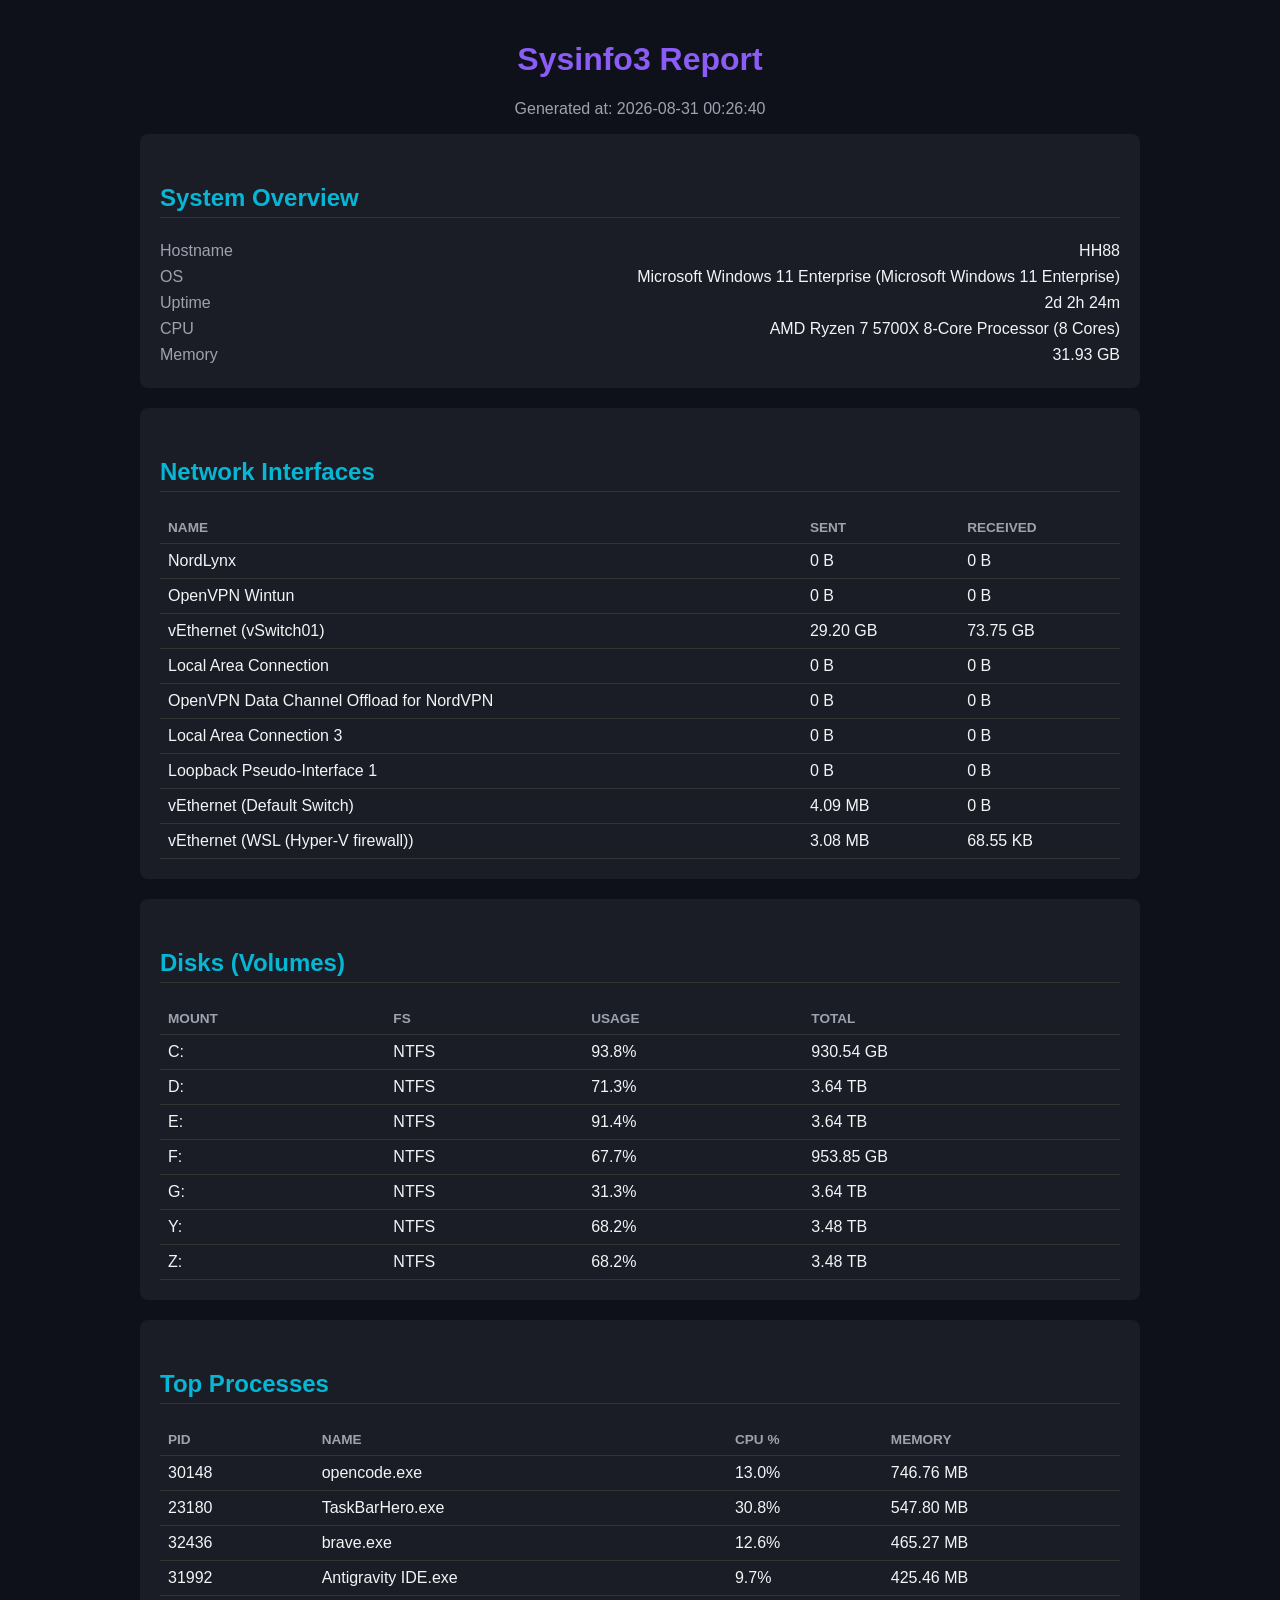
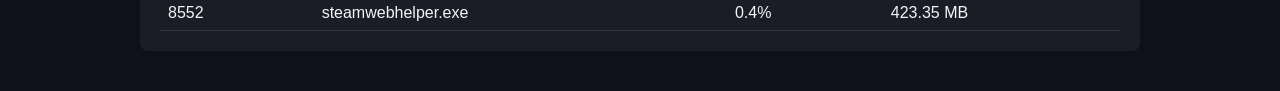
<file: sys.html>
<!DOCTYPE html>
<html lang="en">
<head>
    <meta charset="UTF-8">
    <title>System Snapshot - HH88</title>
    <style>
        body { font-family: -apple-system, sans-serif; background-color: #0f111a; color: #f3f4f6; margin: 0; padding: 20px; }
        .container { max-width: 1000px; margin: 0 auto; }
        h1 { color: #8b5cf6; text-align: center; }
        h2 { color: #06b6d4; border-bottom: 1px solid #333; padding-bottom: 5px; margin-top: 30px; }
        .card { background: rgba(255,255,255,0.05); padding: 20px; border-radius: 8px; margin-bottom: 20px; }
        table { width: 100%; border-collapse: collapse; }
        th, td { text-align: left; padding: 8px; border-bottom: 1px solid #333; }
        th { color: #9ca3af; text-transform: uppercase; font-size: 0.85em; }
        .row { display: flex; justify-content: space-between; padding: 4px 0; }
        .row .label { color: #9ca3af; }
    </style>
</head>
<body>
    <div class="container">
        <h1>Sysinfo3 Report</h1>
        <p style="text-align: center; color: #9ca3af;">Generated at: 2026-08-31 00:26:40</p>

        <div class="card">
            <h2>System Overview</h2>
            <div class="row"><span class="label">Hostname</span><span>HH88</span></div>
            <div class="row"><span class="label">OS</span><span>Microsoft Windows 11 Enterprise (Microsoft Windows 11 Enterprise)</span></div>
            <div class="row"><span class="label">Uptime</span><span>2d 2h 24m</span></div>
            <div class="row"><span class="label">CPU</span><span>AMD Ryzen 7 5700X 8-Core Processor              (8 Cores)</span></div>
            <div class="row"><span class="label">Memory</span><span>31.93 GB</span></div>
        </div>

        <div class="card">
            <h2>Network Interfaces</h2>
            <table>
                <tr><th>Name</th><th>Sent</th><th>Received</th></tr>
                
                <tr>
                    <td>NordLynx</td>
                    <td>0 B</td>
                    <td>0 B</td>
                </tr>
                
                <tr>
                    <td>OpenVPN Wintun</td>
                    <td>0 B</td>
                    <td>0 B</td>
                </tr>
                
                <tr>
                    <td>vEthernet (vSwitch01)</td>
                    <td>29.20 GB</td>
                    <td>73.75 GB</td>
                </tr>
                
                <tr>
                    <td>Local Area Connection</td>
                    <td>0 B</td>
                    <td>0 B</td>
                </tr>
                
                <tr>
                    <td>OpenVPN Data Channel Offload for NordVPN</td>
                    <td>0 B</td>
                    <td>0 B</td>
                </tr>
                
                <tr>
                    <td>Local Area Connection 3</td>
                    <td>0 B</td>
                    <td>0 B</td>
                </tr>
                
                <tr>
                    <td>Loopback Pseudo-Interface 1</td>
                    <td>0 B</td>
                    <td>0 B</td>
                </tr>
                
                <tr>
                    <td>vEthernet (Default Switch)</td>
                    <td>4.09 MB</td>
                    <td>0 B</td>
                </tr>
                
                <tr>
                    <td>vEthernet (WSL (Hyper-V firewall))</td>
                    <td>3.08 MB</td>
                    <td>68.55 KB</td>
                </tr>
                
            </table>
        </div>

        <div class="card">
            <h2>Disks (Volumes)</h2>
            <table>
                <tr><th>Mount</th><th>FS</th><th>Usage</th><th>Total</th></tr>
                
                <tr>
                    <td>C:</td>
                    <td>NTFS</td>
                    <td>93.8%</td>
                    <td>930.54 GB</td>
                </tr>
                
                <tr>
                    <td>D:</td>
                    <td>NTFS</td>
                    <td>71.3%</td>
                    <td>3.64 TB</td>
                </tr>
                
                <tr>
                    <td>E:</td>
                    <td>NTFS</td>
                    <td>91.4%</td>
                    <td>3.64 TB</td>
                </tr>
                
                <tr>
                    <td>F:</td>
                    <td>NTFS</td>
                    <td>67.7%</td>
                    <td>953.85 GB</td>
                </tr>
                
                <tr>
                    <td>G:</td>
                    <td>NTFS</td>
                    <td>31.3%</td>
                    <td>3.64 TB</td>
                </tr>
                
                <tr>
                    <td>Y:</td>
                    <td>NTFS</td>
                    <td>68.2%</td>
                    <td>3.48 TB</td>
                </tr>
                
                <tr>
                    <td>Z:</td>
                    <td>NTFS</td>
                    <td>68.2%</td>
                    <td>3.48 TB</td>
                </tr>
                
            </table>
        </div>
        
        <div class="card">
            <h2>Top Processes</h2>
            <table>
                <tr><th>PID</th><th>Name</th><th>CPU %</th><th>Memory</th></tr>
                
                <tr>
                    <td>30148</td>
                    <td>opencode.exe</td>
                    <td>13.0%</td>
                    <td>746.76 MB</td>
                </tr>
                
                <tr>
                    <td>23180</td>
                    <td>TaskBarHero.exe</td>
                    <td>30.8%</td>
                    <td>547.80 MB</td>
                </tr>
                
                <tr>
                    <td>32436</td>
                    <td>brave.exe</td>
                    <td>12.6%</td>
                    <td>465.27 MB</td>
                </tr>
                
                <tr>
                    <td>31992</td>
                    <td>Antigravity IDE.exe</td>
                    <td>9.7%</td>
                    <td>425.46 MB</td>
                </tr>
                
                <tr>
                    <td>8552</td>
                    <td>steamwebhelper.exe</td>
                    <td>0.4%</td>
                    <td>423.35 MB</td>
                </tr>
                
            </table>
        </div>
    </div>
</body>
</html>
</file>
